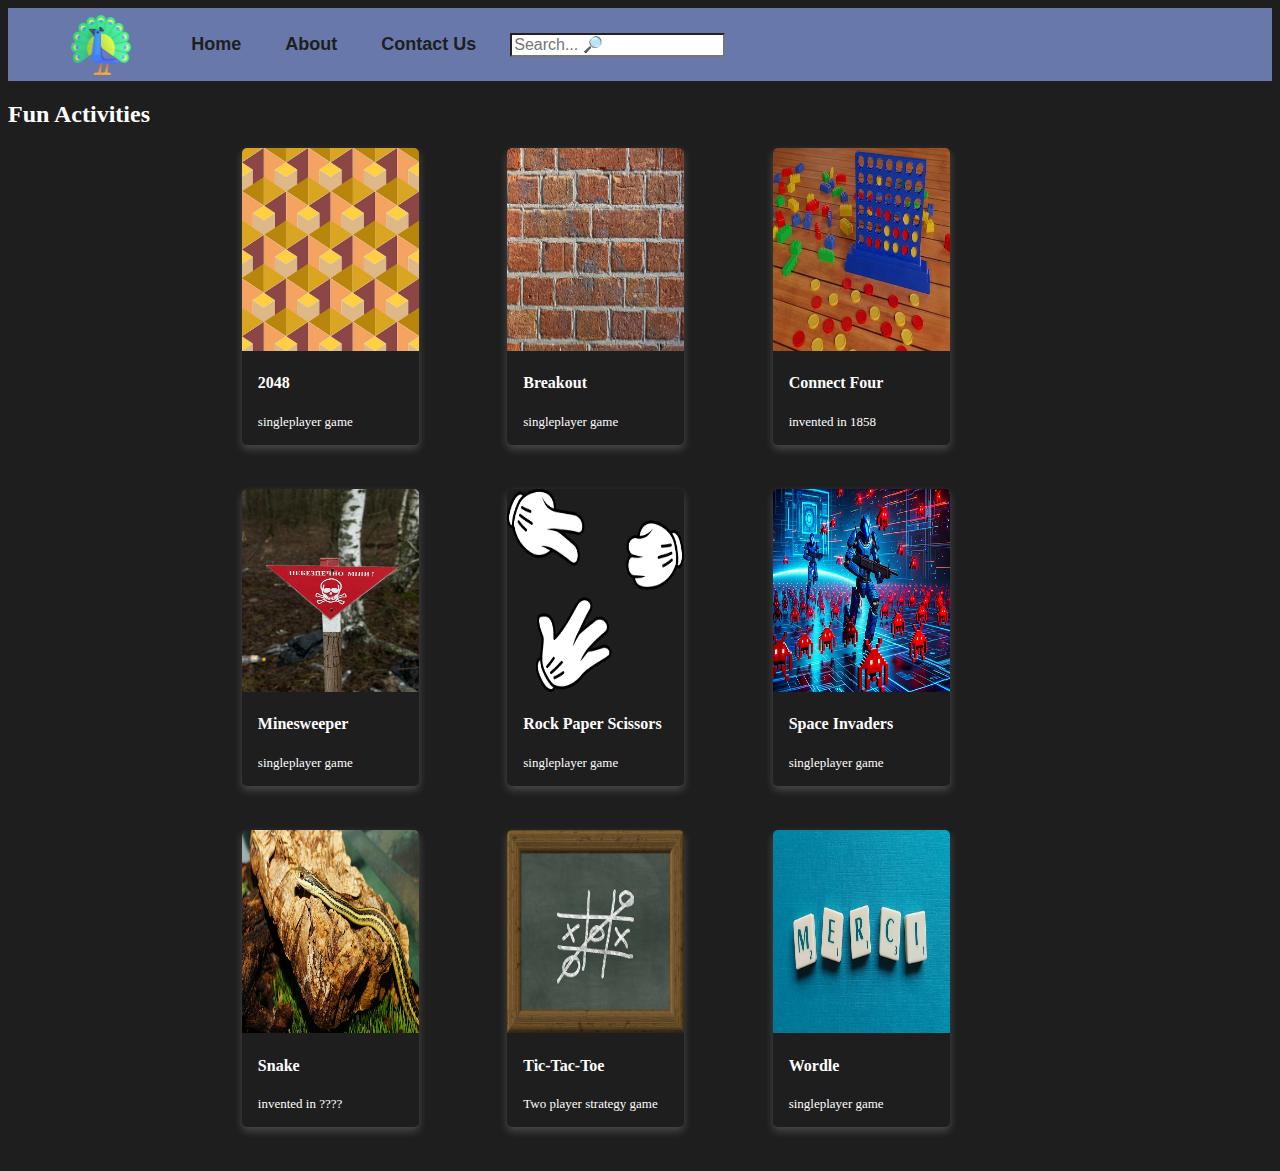
<file: index.html>
<html lang="en">
    <head>
        <meta charset="UTF-8">
        <meta name="viewport" content="width=device-width, initial-scale=1.0">
        <link rel="stylesheet" href="style.css">
        <title>Neat Math Games</title>        
    </head>
    <body>
        <!-- #region navigation bar -->
        <div class="navigationH">
            <nav>
                <a href="./index.html">
                    <img src="assets/peacock.png" class="logo">
                </a>
                <ul>
                    <li><a href="./index.html">Home</a></li>
                    <li><a href="">About</a></li>
                    <!-- <li><a href="">PokeDex</a></li> -->
                    <li><a href="">Contact Us</a></li>
                    <li>
                        <input type="search" id="search" class="navSearch" placeholder="Search... &#128270" list="searchBar">
                            <datalist id="searchBar">
                                <option value="Tic Tac Toe">Tic-Tac-Toe</option>
                                <option value="Rock Paper Scissors">Rock Paper Scissors</option>
                                <option value="Minesweeper">Minesweeper</option>
                                <option value="Connect 4">Connect 4</option>
                                <option value="Calculator">Calculator</option>
                            </datalist>
                    </li>
                    <!-- <button type="button" onclick="toggleDarkMode()" id="darkModeB"><span></span></button>
                     &#127773 / &#127761 -->

                </ul>
            </nav>
        </div>
        <!-- #endregion -->

        <div class="gamesCategory">
            <h2>Fun Activities </h2>
        </div>

        <!-- #region games/activities -->
        <div class="gamesGrid">

            <div class="gameCardColumn">
                <a href="Modules/2048/2048.html">
                    <img src="assets/gameCards/2048.jpg" alt="Avatar">
                </a>    
                <div class="gameContainer">
                    <h4><b>2048</b></h4>
                    <p>singleplayer game</p>
                </div>
            </div>

            <div class="gameCardColumn">
                <a href="Modules/Breakout/breakout.html">
                    <img src="assets/gameCards/breakout.jpg" alt="Avatar">
                </a>    
                <div class="gameContainer">
                    <h4><b>Breakout</b></h4>
                    <p>singleplayer game</p>
                </div>
            </div>

            <div class="gameCardColumn">
                <a href="Modules/ConnectFour/connectFour.html">
                    <img src="assets/gameCards/connectFour02.jpg" alt="Avatar">
                </a>    
                <div class="gameContainer">
                    <h4><b>Connect Four</b></h4>
                    <p>invented in 1858</p>
                </div>
            </div>

            <div class="gameCardColumn">
                <a href="Modules/Minesweeper/Minesweeper.html">
                    <img src="assets/gameCards/Minesweeper.jpg" alt="Avatar">
                </a>    
                <div class="gameContainer">
                    <h4><b>Minesweeper</b></h4>
                    <p>singleplayer game</p>
                </div>
            </div>

            <div class="gameCardColumn">
                <a href="Modules/RockPaperScissors/rockpaperscissors.html">
                    <img src="assets/gameCards/rockPaperScissors02.png" alt="Avatar">
                </a>    
                <div class="gameContainer">
                    <h4><b>Rock Paper Scissors</b></h4>
                    <p>singleplayer game</p>
                </div>
            </div>

            <div class="gameCardColumn">
                <a href="Modules/SpaceInvaders/spaceInvaders.html">
                    <img src="assets/gameCards/spaceInvaders.png" alt="Avatar">
                </a>    
                <div class="gameContainer">
                    <h4><b>Space Invaders</b></h4>
                    <p>singleplayer game</p>
                </div>
            </div>
            
            <div class="gameCardColumn">
                <a href="Modules/Snake/snake.html">
                    <img src="assets/gameCards/snake.jpg" alt="Avatar">
                </a>    
                <div class="gameContainer">
                    <h4><b>Snake</b></h4>
                    <p>invented in ????</p>
                </div>
            </div>

            <div class="gameCardColumn">
                <a href="Modules/TicTacToe/tictactoe.html">
                    <img src="assets/gameCards/tictactoe02.jpg" alt="Avatar">
                </a>    
                <div class="gameContainer">
                    <h4><b>Tic-Tac-Toe</b></h4>
                    <p>Two player strategy game</p>
                </div>
            </div>

            <div class="gameCardColumn">
                <a href="Modules/Wordle/wordle.html">
                    <img src="assets/gameCards/Wordle02.jpg" alt="Avatar">
                </a>    
                <div class="gameContainer">
                    <h4><b>Wordle</b></h4>
                    <p>singleplayer game</p>
                </div>
            </div>

        </div>
        <!-- #endregion -->

        <script>
            //how to apply to every page?
            function toggleDarkMode(){

                //update the button class
                var darkModeB = document.getElementById("darkModeB");
                darkModeB.classList.toggle("active");
                
                //update the page colors
                var element = document.body;
                element.classList.toggle("light-mode");
            }
        </script>
    </body>
</html>
</file>
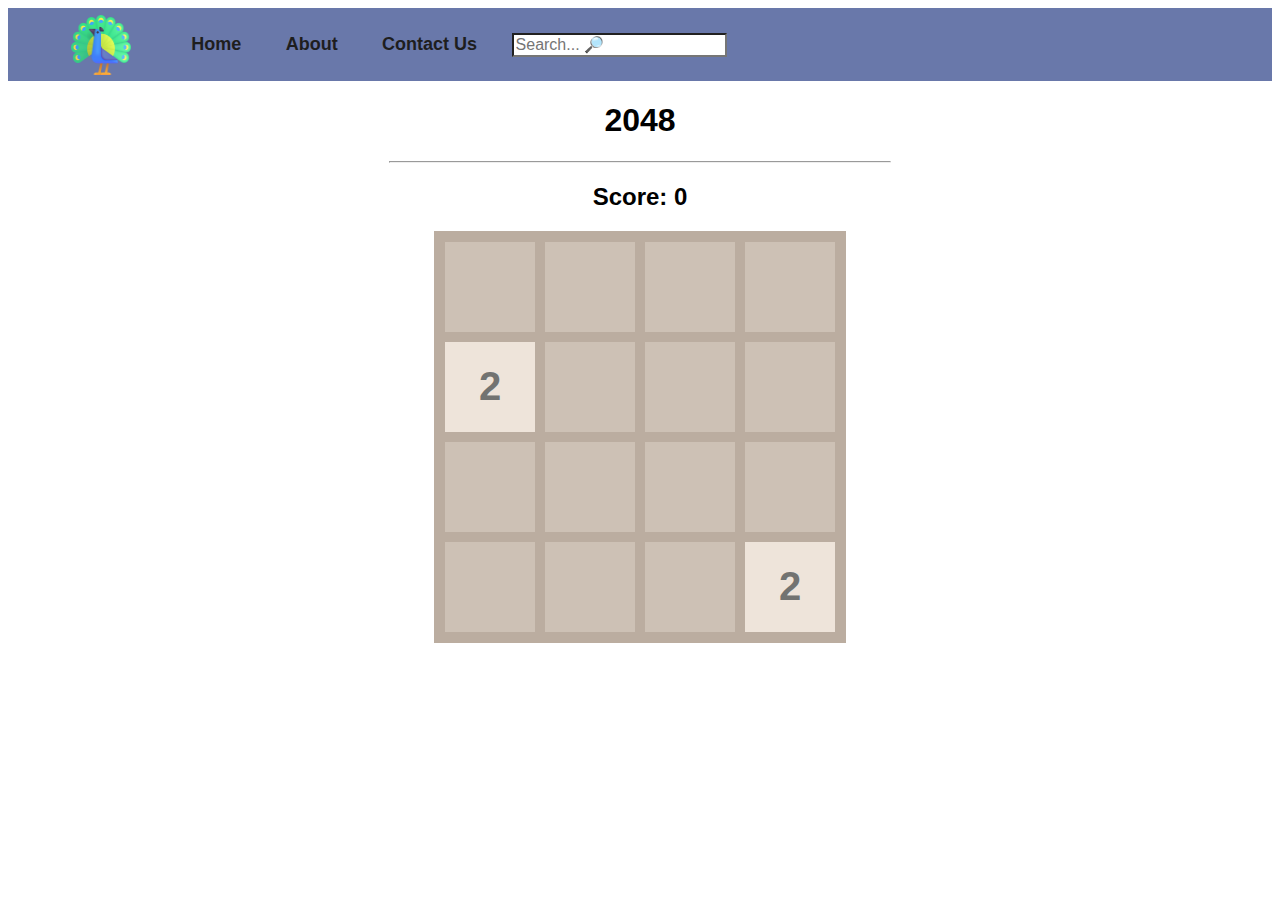
<file: Modules/2048/2048.html>
<html lang="en">
    <head>
        <meta charset="UTF-8">
        <meta name="viewport" content="width=device-width, initial-scale=1.0">
        <link rel="stylesheet" href="2048.css">
        <script src="2048.js"></script>
        <title>2048</title>        
    </head>
    <body>
        <!-- #region navigation bar -->
        <div class="navigationH">
            <nav>
                <a href="../../index.html">
                    <img src="../../assets/peacock.png" class="logo">
                </a>
                <ul>
                    <li><a href="../../index.html">Home</a></li>
                    <li><a href="">About</a></li>
                    <!-- <li><a href="">PokeDex</a></li> -->
                    <li><a href="">Contact Us</a></li>
                    <li>
                        <input type="search" id="search" class="navSearch" placeholder="Search... &#128270" list="searchBar">
                            <datalist id="searchBar">
                                <option value="Tic Tac Toe">Tic-Tac-Toe</option>
                                <option value="Rock Paper Scissors">Rock Paper Scissors</option>
                                <option value="Pong">Pong</option>
                                <option value="Connect 4">Connect 4</option>
                                <option value="Calculator">Calculator</option>
                            </datalist>
                    </li>
                    <!-- <button type="button" onclick="toggleDarkMode()" id="darkModeB"><span></span></button>
                     &#127773 / &#127761 -->
                </ul>
            </nav>
        </div>
        <!-- #endregion -->


        <h1>2048</h1>
        <hr>
        <h2>Score: <span id="score">0</span></h2>
        <div id="board">
        </div>
    </body>    
</html>
</file>
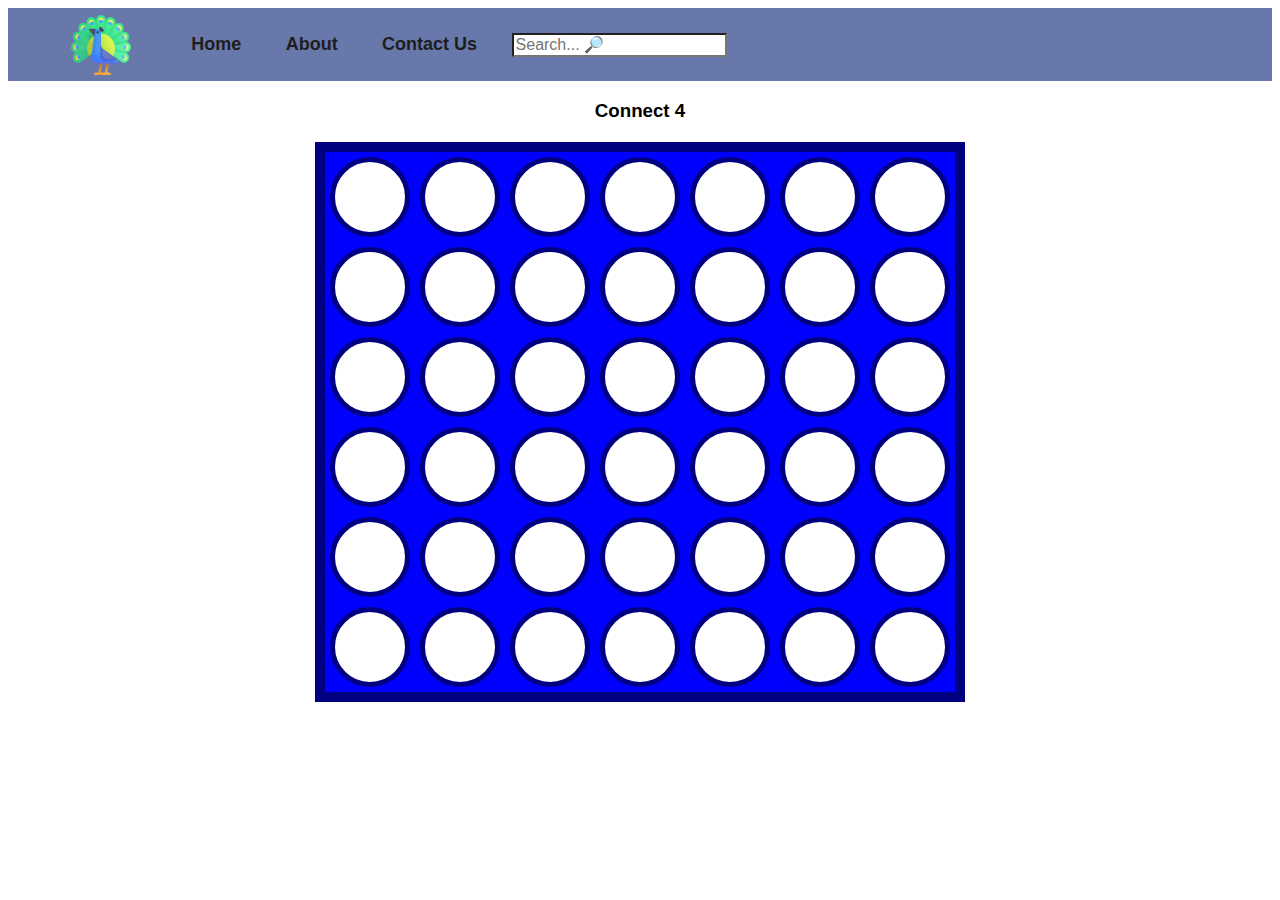
<file: Modules/ConnectFour/connectFour.html>
<html>
    <head>
        <meta charset="UTF-8">
        <meta http-equiv="X-UA-Compatible" content="IE=edge">
        <meta name="viewport" content="width=device-width, initial-scale=1.0, user-scalable=no">
        <title>Connect 4</title>
        <link rel="stylesheet" href="connectFour.css">
        <script src="connectFour.js"></script>
    </head>
    <body>

        <!-- #region navigation bar -->
        <div class="navigationH">
            <nav>
                <a href="../../index.html">
                    <img src="../../assets/peacock.png" class="logo">
                </a>
                <ul>
                    <li><a href="../../index.html">Home</a></li>
                    <li><a href="">About</a></li>
                    <!-- <li><a href="">PokeDex</a></li> -->
                    <li><a href="">Contact Us</a></li>
                    <li>
                        <input type="search" id="search" class="navSearch" placeholder="Search... &#128270" list="searchBar">
                            <datalist id="searchBar">
                                <option value="Tic Tac Toe">Tic-Tac-Toe</option>
                                <option value="Rock Paper Scissors">Rock Paper Scissors</option>
                                <option value="Minesweeper">Minesweeper</option>
                                <option value="Connect 4">Connect 4</option>
                                <option value="Calculator">Calculator</option>
                            </datalist>
                    </li>
                    <!-- <button type="button" onclick="toggleDarkMode()" id="darkModeB"><span></span></button>
                     &#127773 / &#127761 -->

                </ul>
            </nav>
        </div>
        <!-- #endregion -->


        <h3>Connect 4</h3>
        <h2 id="winner"></h2>
        <div id="board"></div>
    </body>
</html>
</file>
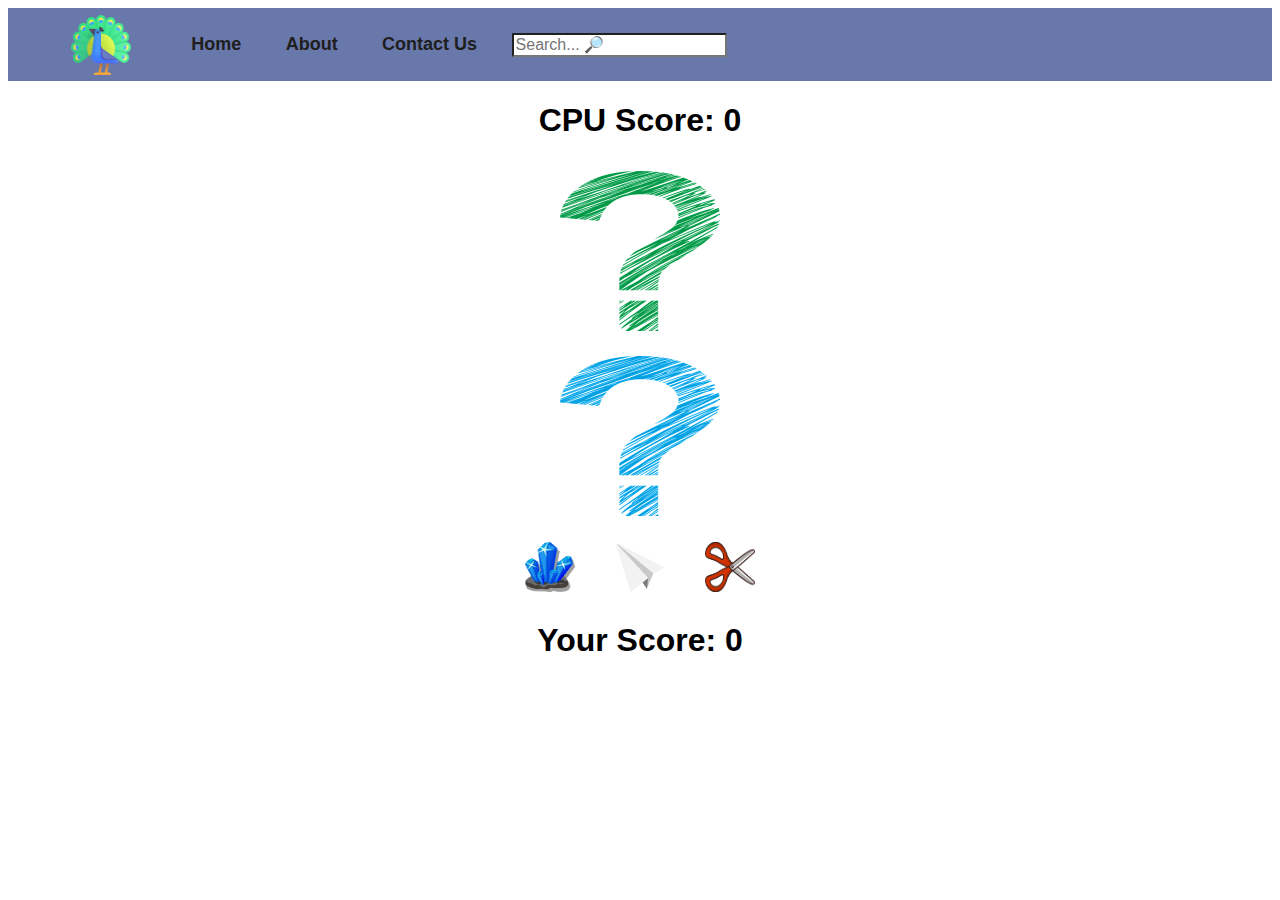
<file: Modules/RockPaperScissors/rockpaperscissors.html>
<html>
    <head>
        <meta charset="UTF-8">
        <meta name="viewport" content="width=device-width, initial-scale=1.0">
        <title>Rock Paper Scissors</title>
        <link rel="stylesheet" href="rockpaperscissors.css">
        <script src="rockpaperscissors.js"></script>
    </head>

    <body>

                <!-- #region navigation bar -->
        <div class="navigationH">
            <nav>
                <a href="../../index.html">
                    <img src="../../assets/peacock.png" class="logo">
                </a>
                <ul>
                    <li><a href="../../index.html">Home</a></li>
                    <li><a href="">About</a></li>
                    <!-- <li><a href="">PokeDex</a></li> -->
                    <li><a href="">Contact Us</a></li>
                    <li>
                        <input type="search" id="search" placeholder="Search... &#128270" list="searchBar">
                            <datalist id="searchBar">
                                <option value="Tic Tac Toe">Tic-Tac-Toe</option>
                                <option value="Rock Paper Scissors">Rock Paper Scissors</option>
                                <option value="Pong">Pong</option>
                                <option value="Connect 4">Connect 4</option>
                                <option value="Calculator">Calculator</option>
                            </datalist>
                    </li>
                    <!-- <button type="button" onclick="toggleDarkMode()" id="darkModeB"><span></span></button>
                     &#127773 / &#127761 -->

                </ul>
            </nav>
        </div>
        <!-- #endregion -->



        <h1 id="opponent-score">CPU Score: 0</h1>
        <img id="opponent-choice" src="../../assets/questionMark1.png">
        <br>
        <img id="your-choice" src="../../assets/questionMark2.png">
        <div id="choices">
        </div>
        <h1 id="your-score">Your Score: 0</h1>
    </body>
</html>
</file>
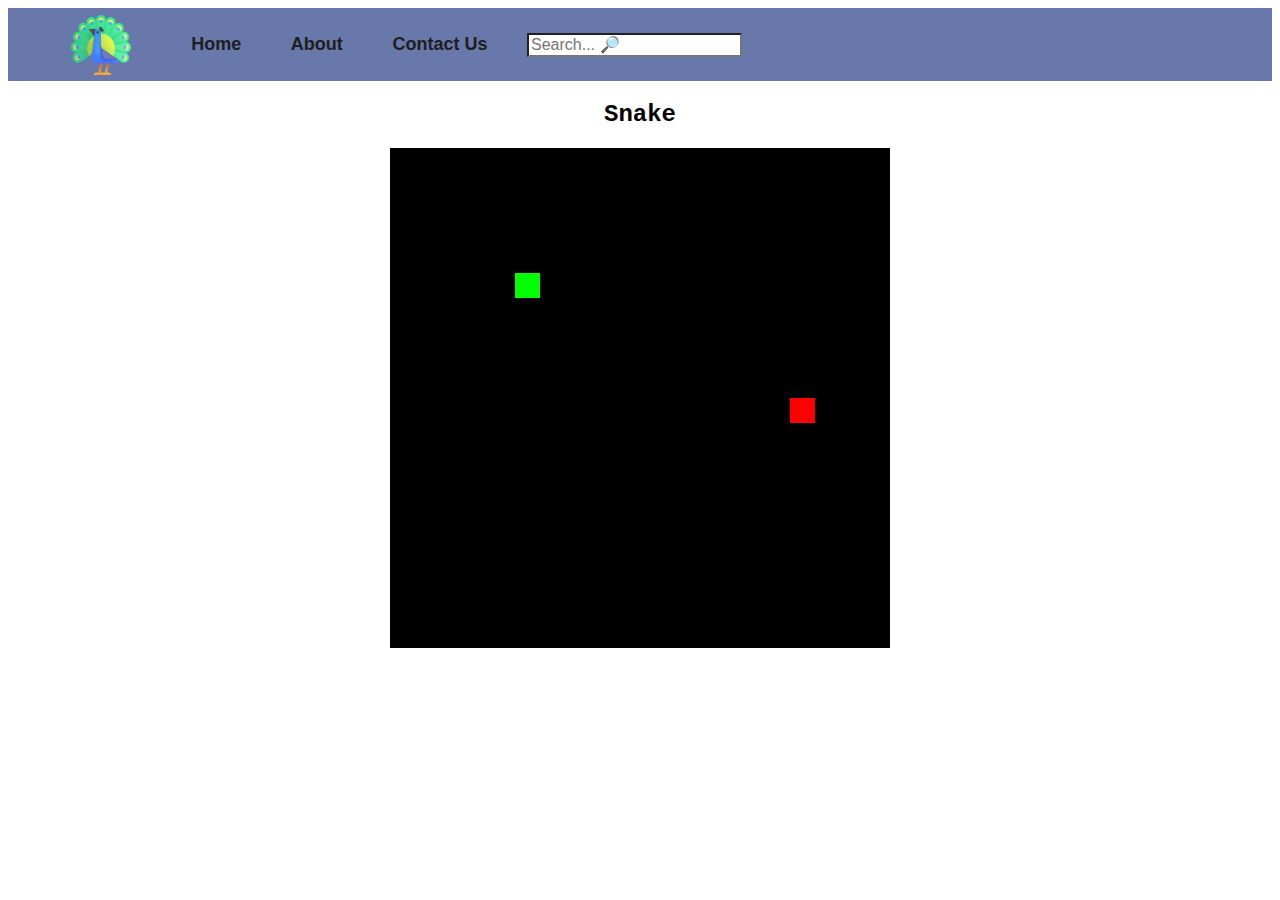
<file: Modules/Snake/snake.html>
<html>
    <head>
        <meta charset="UTF-8">
        <meta name="viewport", content="width=device-width, initial-scale=1.0">
        <title>Snake</title>
        <link rel="stylesheet" href="snake.css">
        <script src="snake.js"></script>
    </head>

    <body>

        <!-- #region navigation bar -->
        <div class="navigationH">
            <nav>
                <a href="../../index.html">
                    <img src="../../assets/peacock.png" class="logo">
                </a>
                <ul>
                    <li><a href="../../index.html">Home</a></li>
                    <li><a href="">About</a></li>
                    <!-- <li><a href="">PokeDex</a></li> -->
                    <li><a href="">Contact Us</a></li>
                    <li>
                        <input type="search" id="search" class="navSearch" placeholder="Search... &#128270" list="searchBar">
                            <datalist id="searchBar">
                                <option value="Tic Tac Toe">Tic-Tac-Toe</option>
                                <option value="Rock Paper Scissors">Rock Paper Scissors</option>
                                <option value="Minesweeper">Minesweeper</option>
                                <option value="Connect 4">Connect 4</option>
                                <option value="Calculator">Calculator</option>
                            </datalist>
                    </li>
                    <!-- <button type="button" onclick="toggleDarkMode()" id="darkModeB"><span></span></button>
                     &#127773 / &#127761 -->

                </ul>
            </nav>
        </div>
        <!-- #endregion -->

        
        <h2>Snake</h2>
        <canvas id="board"></canvas>
    </body>
</html>
</file>
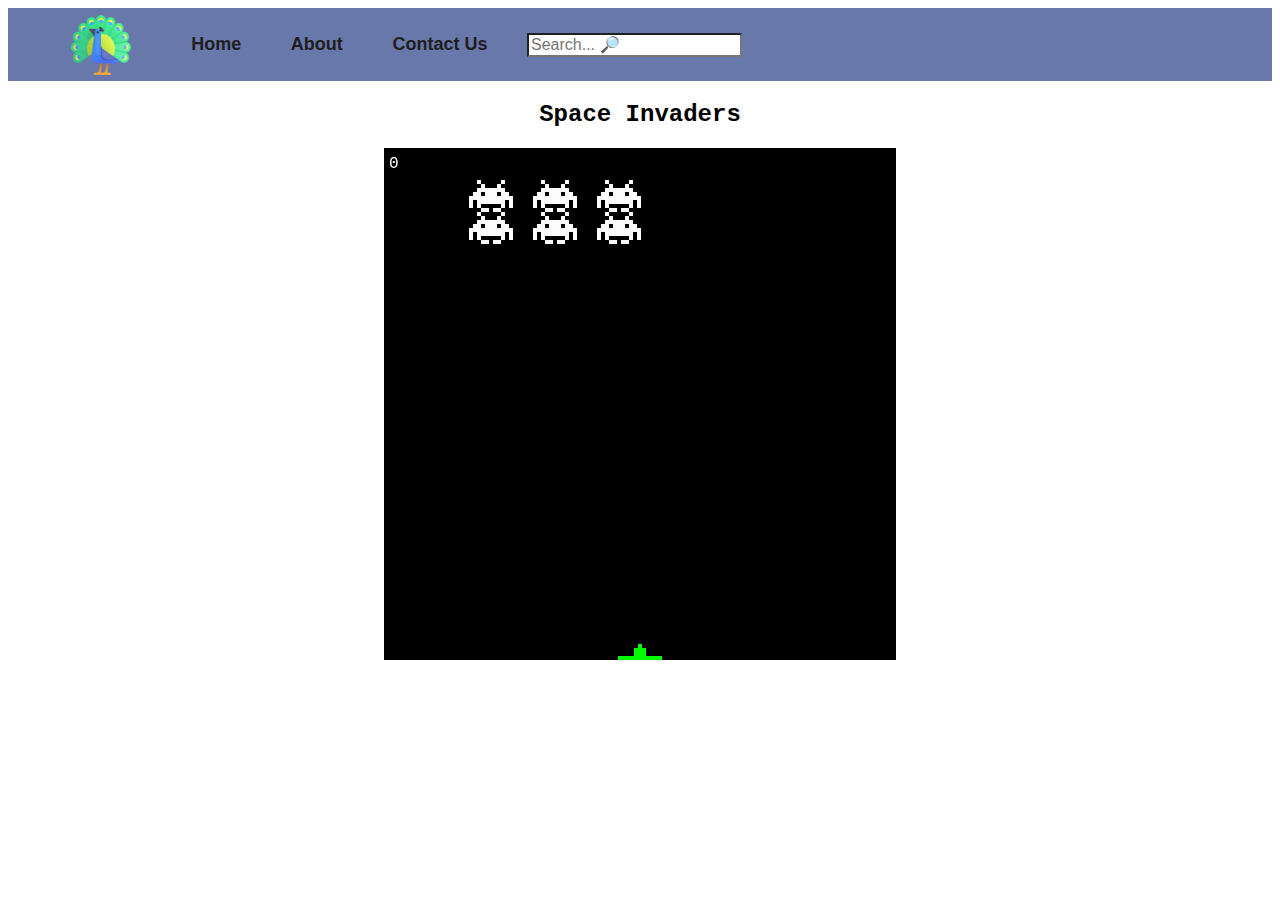
<file: Modules/SpaceInvaders/spaceInvaders.html>
<html>
    <head>
        <meta charset="UTF-8">
        <meta name="viewport", content="width=device-width, initial-scale=1.0">
        <title>Space Invaders</title>
        <link rel="stylesheet" href="spaceInvaders.css">
        <script src="spaceInvaders.js"></script>
    </head>
    <body>

        <!-- #region navigation bar -->
        <div class="navigationH">
            <nav>
                <a href="../../index.html">
                    <img src="../../assets/peacock.png" class="logo">
                </a>
                <ul>
                    <li><a href="../../index.html">Home</a></li>
                    <li><a href="">About</a></li>
                    <!-- <li><a href="">PokeDex</a></li> -->
                    <li><a href="">Contact Us</a></li>
                    <li>
                        <input type="search" id="search" class="navSearch" placeholder="Search... &#128270" list="searchBar">
                            <datalist id="searchBar">
                                <option value="Tic Tac Toe">Tic-Tac-Toe</option>
                                <option value="Rock Paper Scissors">Rock Paper Scissors</option>
                                <option value="Minesweeper">Minesweeper</option>
                                <option value="Connect 4">Connect 4</option>
                                <option value="Calculator">Calculator</option>
                            </datalist>
                    </li>
                    <!-- <button type="button" onclick="toggleDarkMode()" id="darkModeB"><span></span></button>
                     &#127773 / &#127761 -->

                </ul>
            </nav>
        </div>
        <!-- #endregion -->


        <h2>Space Invaders</h2>
        <canvas id="board"></canvas>
    </body>
</html>
</file>
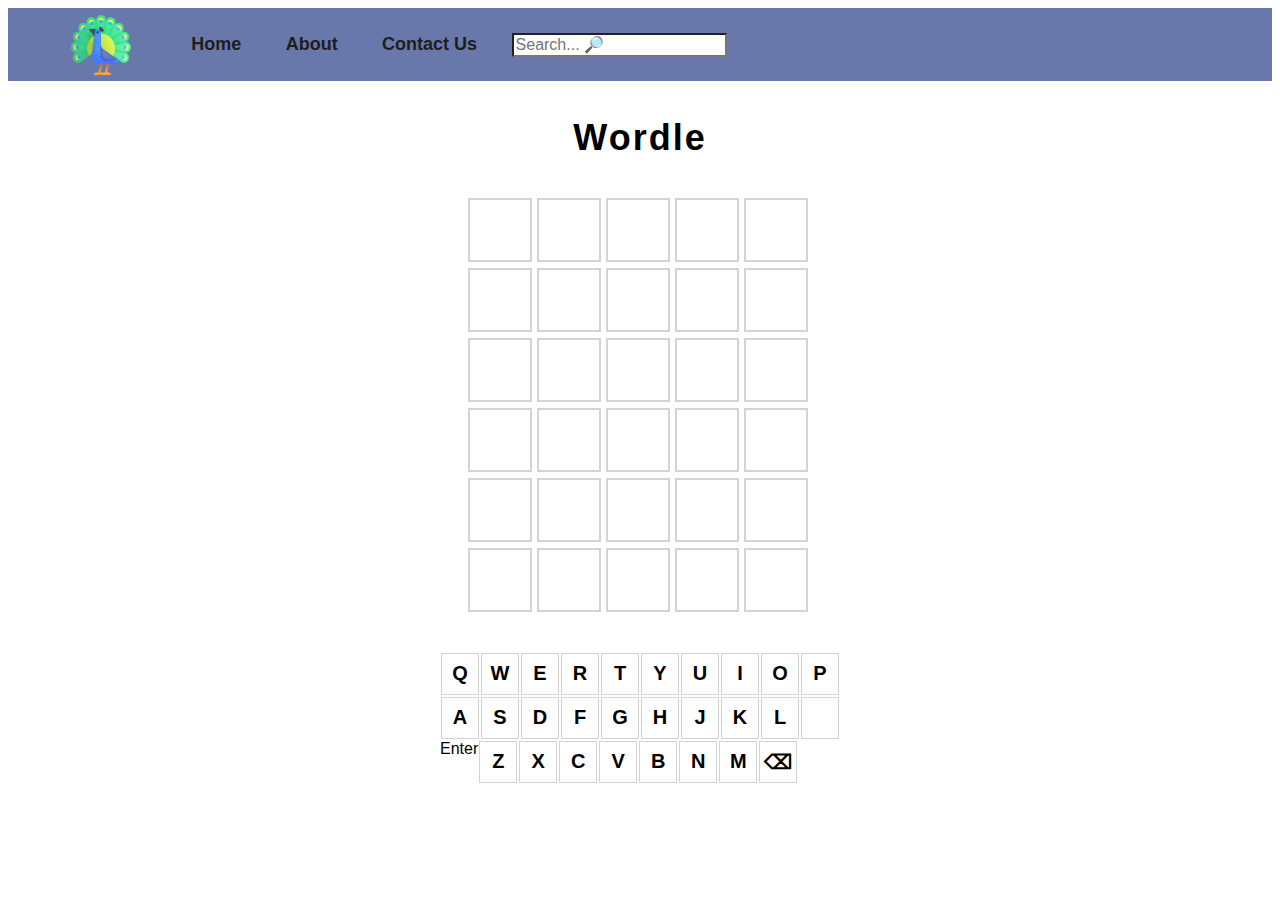
<file: Modules/Wordle/wordle.html>
<html>
    <head>
        <meta charset="UTF-8">
        <meta name="viewport" content="width=device-width, initial-scale=1.0">
        <link rel="stylesheet" href="wordle.css">
        <script src="wordle.js"></script>
        <title>Wordle</title>
    </head>
    <body>

        <!-- #region navigation bar -->
        <div class="navigationH">
            <nav>
                <a href="../../index.html">
                    <img src="../../assets/peacock.png" class="logo">
                </a>
                <ul>
                    <li><a href="../../index.html">Home</a></li>
                    <li><a href="">About</a></li>
                    <!-- <li><a href="">PokeDex</a></li> -->
                    <li><a href="">Contact Us</a></li>
                    <li>
                        <input type="search" id="search" class="navSearch" placeholder="Search... &#128270" list="searchBar">
                            <datalist id="searchBar">
                                <option value="Tic Tac Toe">Tic-Tac-Toe</option>
                                <option value="Rock Paper Scissors">Rock Paper Scissors</option>
                                <option value="Minesweeper">Minesweeper</option>
                                <option value="Connect 4">Connect 4</option>
                                <option value="Calculator">Calculator</option>
                            </datalist>
                    </li>
                    <!-- <button type="button" onclick="toggleDarkMode()" id="darkModeB"><span></span></button>
                     &#127773 / &#127761 -->

                </ul>
            </nav>
        </div>
        <!-- #endregion -->

        <h3 id="title">Wordle</h3>
        <div id="board">
        </div>
        <br>

        <h3 id="answer"></h3>
    </body>
</html>
</file>
<file: style.css>
body {
    background-color: rgb(30, 30, 30);
    color: white;
}

.navigationH {
    background: rgb(105, 120, 170);
    width: 100%;
    color: #fff;
    position: relative;
}

nav {
    display: flex;
    align-items: center;
    padding: 0px 5%;
}

nav .logo {
    width: 60px;
    height: 60px;
    cursor: pointer;
}

nav input {
    font-size: 1rem;
}

.navSearch {
    background-color: white;
    color: rgb(30, 30, 30);
}

nav ul li a {
    display: block;
    color: rgb(30, 30, 30);
    text-decoration: none;
    font-family: Arial;
    font-weight: bold;
    font-size: 18px;
    padding: 10px;
}

nav ul li a:hover {
    background-color: rgb(30, 30, 30);
    color: white;
    border-radius: 10px;
}

nav ul {
    flex: 1;
    text-align: left;
}

nav ul li {
    display: inline-block;
    list-style: none;
    margin: 0 10px;
}

nav ul button {
    /* background: #efefef; */
    background: green;
    height: 20px;
    width: 35px;
    border-radius: 60px;
    border: 0;
    margin-left: 20px;
    margin-right: 20px;
    outline: 0;
    cursor: pointer;
}

nav button span {
    display: block;
    background: #999;
    height: 13px;
    width: 13px;
    border-radius: 50%;
    margin-left: 15px;
}

.active {
    background: #efefef;
}

.active span {
    background: #999;
    margin-left: 0px;
}

.dark-mode {
    background-color: rgb(30, 30, 30);
    color: white;
}

.light-mode {
    background-color: rgb(230, 230, 230);
    color: black;
}

.search-wrapper {
    display: flex;
    flex-direction: row;
    gap: .25rem;
}

.gamesGrid {
    margin: 0px auto;
    width: 70%;
}

.gameCardColumn {
    float: left;
    width: 20%;
    margin: 0px 5% 5%;
    box-shadow: 0 4px 8px 0 rgba(255, 255, 255, 0.2);
    transition: 0.3s;
    border-radius: 5px;
}

.gameCardColumn:hover {
    box-shadow: 0 8px 16px rgba(255, 255, 255, 0.2);;
}

.gameCardColumn img {
    width: 100%;
    height: 23%;
    border-radius: 5px 5px 0 0;
}

.gameContainer {
    padding: 2px 16px;
}

.gameContainer p {
    font-size: 13px;
}
</file>
<file: Modules/2048/2048.css>
body {
    font-family: Arial, Helvetica, sans-serif;
    text-align: center;
}

hr {
    width: 500px;
}

#board {
    background-color: #cdc1b5;
    border: 6px solid #bbada0;
    width: 400px;
    height: 400px;
    display: flex;
    flex-wrap: wrap;
    margin: 0 auto;
}

.tile {
    align-items: center;
    justify-content: center;
    display: flex;
    width: 90px;
    height: 90px;
    border: 5px solid #bbada0;
    font-weight: bold;
    font-size: 40px;
}


.x2 {
    background-color: #eee4da;
    color: #727371;
}

.x4 {
    background-color: #ece0ca;
    color: #727371;
}

.x8 {
    background-color: #f4b17a;
    color: white;
}

.x16 {
    background-color: #f59575;
    color: white;
}

.x32 {
    background-color: #f57c5f;
    color: white;
}

.x64 {
    background-color: #f65d3b;
    color: white;
}

.x128 {
    background-color: #edce71;
    color: white;
}

.x256{
    background-color: #edcc63;
    color: white;
}

.x512 {
    background-color: #edc651;
    color: white;
}

.x1024 {
    background-color: #eec744;
    color: white;
}

.x2048 {
    background-color: #ecc230;
    color: white;
}

.x4096 {
    background-color: #fe3d3d;
    color: white;
}

.x8192 {
    background-color: #ff2020;
    color: white;
}


















/* from home page */

.navigationH {
    background: rgb(105, 120, 170);
    width: 100%;
    color: #fff;
    position: relative;
}

nav {
    display: flex;
    align-items: center;
    padding: 0px 5%;
}

nav .logo {
    width: 60px;
    height: 60px;
    cursor: pointer;
}

nav input {
    font-size: 1rem;
}

.navSearch {
    background-color: white;
    color: rgb(30, 30, 30);
}

nav ul li a {
    display: block;
    color: rgb(30, 30, 30);
    text-decoration: none;
    font-family: Arial;
    font-weight: bold;
    font-size: 18px;
    padding: 10px;
}

nav ul li a:hover {
    background-color: rgb(30, 30, 30);
    color: white;
    border-radius: 10px;
}

nav ul {
    flex: 1;
    text-align: left;
}

nav ul li {
    display: inline-block;
    list-style: none;
    margin: 0 10px;
}

nav ul button {
    /* background: #efefef; */
    background: green;
    height: 20px;
    width: 35px;
    border-radius: 60px;
    border: 0;
    margin-left: 20px;
    margin-right: 20px;
    outline: 0;
    cursor: pointer;
}

nav button span {
    display: block;
    background: #999;
    height: 13px;
    width: 13px;
    border-radius: 50%;
    margin-left: 15px;
}

.active {
    background: #efefef;
}

.active span {
    background: #999;
    margin-left: 0px;
}

.dark-mode {
    background-color: rgb(30, 30, 30);
    color: white;
}

.light-mode {
    background-color: rgb(230, 230, 230);
    color: black;
}

.search-wrapper {
    display: flex;
    flex-direction: row;
    gap: .25rem;
}

.gamesGrid {
    margin: 0px auto;
    width: 70%;
}

.gameCardColumn {
    float: left;
    width: 20%;
    margin: 0px 5% 5%;
    box-shadow: 0 4px 8px 0 rgba(255, 255, 255, 0.2);
    transition: 0.3s;
    border-radius: 5px;
}

.gameCardColumn:hover {
    box-shadow: 0 8px 16px rgba(255, 255, 255, 0.2);;
}

.gameCardColumn img {
    width: 100%;
    height: 23%;
    border-radius: 5px 5px 0 0;
}

.gameContainer {
    padding: 2px 16px;
}
</file>
<file: Modules/ConnectFour/connectFour.css>
body {
    font-family: Arial, Helvetica, sans-serif;
    text-align: center;
}

#board {
    height: 540px;
    width: 630px;
    background-color: blue;
    display: flex;
    flex-wrap: wrap;
    border: 10px solid navy;
    margin: 0 auto;
}

.tile {
    height: 70px;
    width: 70px;
    background-color: white;
    border: 5px solid navy;
    border-radius: 50%;
    margin: 5px;
}

.red-piece {
    background-color: red;
}

.yellow-piece {
    background-color: yellow;
}









/* from home page */

.navigationH {
    background: rgb(105, 120, 170);
    width: 100%;
    color: #fff;
    position: relative;
}

nav {
    display: flex;
    align-items: center;
    padding: 0px 5%;
}

nav .logo {
    width: 60px;
    height: 60px;
    cursor: pointer;
}

nav input {
    font-size: 1rem;
}

.navSearch {
    background-color: white;
    color: rgb(30, 30, 30);
}

nav ul li a {
    display: block;
    color: rgb(30, 30, 30);
    text-decoration: none;
    font-family: Arial;
    font-weight: bold;
    font-size: 18px;
    padding: 10px;
}

nav ul li a:hover {
    background-color: rgb(30, 30, 30);
    color: white;
    border-radius: 10px;
}

nav ul {
    flex: 1;
    text-align: left;
}

nav ul li {
    display: inline-block;
    list-style: none;
    margin: 0 10px;
}

nav ul button {
    /* background: #efefef; */
    background: green;
    height: 20px;
    width: 35px;
    border-radius: 60px;
    border: 0;
    margin-left: 20px;
    margin-right: 20px;
    outline: 0;
    cursor: pointer;
}

nav button span {
    display: block;
    background: #999;
    height: 13px;
    width: 13px;
    border-radius: 50%;
    margin-left: 15px;
}

.active {
    background: #efefef;
}

.active span {
    background: #999;
    margin-left: 0px;
}

.dark-mode {
    background-color: rgb(30, 30, 30);
    color: white;
}

.light-mode {
    background-color: rgb(230, 230, 230);
    color: black;
}

.search-wrapper {
    display: flex;
    flex-direction: row;
    gap: .25rem;
}

.gamesGrid {
    margin: 0px auto;
    width: 70%;
}

.gameCardColumn {
    float: left;
    width: 20%;
    margin: 0px 5% 5%;
    box-shadow: 0 4px 8px 0 rgba(255, 255, 255, 0.2);
    transition: 0.3s;
    border-radius: 5px;
}

.gameCardColumn:hover {
    box-shadow: 0 8px 16px rgba(255, 255, 255, 0.2);;
}

.gameCardColumn img {
    width: 100%;
    height: 23%;
    border-radius: 5px 5px 0 0;
}

.gameContainer {
    padding: 2px 16px;
}
</file>
<file: Modules/RockPaperScissors/rockpaperscissors.css>
body {
    font-family: Arial, Helvetica, sans-serif;
    text-align: center;
}

#opponent-choice {
    width: 160px;
    height: 160px;
    margin-top: 10px;
}

#your-choice {
    width: 160px;
    height: 160px;
    margin-top: 25px;
}

#choices {
    width: 75%;
    height: 60px;
    margin: 25px auto 0;
}

#choices img {
    border: 1px solid #ffffff;
    border-radius: 8px;
    cursor: pointer;
    margin: 0 2%;
    width: 50px;
    height: 50px;
}
















/* from home page */

.navigationH {
    background: rgb(105, 120, 170);
    width: 100%;
    color: #fff;
    position: relative;
}

nav {
    display: flex;
    align-items: center;
    padding: 0px 5%;
}

nav .logo {
    width: 60px;
    height: 60px;
    cursor: pointer;
}

nav input {
    font-size: 1rem;
    background-color: white;
    color: black;
}

.navSearch {
    background-color: white;
    color: rgb(30, 30, 30);
}

nav ul li a {
    display: block;
    color: rgb(30, 30, 30);
    text-decoration: none;
    font-family: Arial;
    font-weight: bold;
    font-size: 18px;
    padding: 10px;
}

nav ul li a:hover {
    background-color: rgb(30, 30, 30);
    color: white;
    border-radius: 10px;
}

nav ul {
    flex: 1;
    text-align: left;
}

nav ul li {
    display: inline-block;
    list-style: none;
    margin: 0 10px;
}

nav ul button {
    /* background: #efefef; */
    background: green;
    height: 20px;
    width: 35px;
    border-radius: 60px;
    border: 0;
    margin-left: 20px;
    margin-right: 20px;
    outline: 0;
    cursor: pointer;
}

nav button span {
    display: block;
    background: #999;
    height: 13px;
    width: 13px;
    border-radius: 50%;
    margin-left: 15px;
}

.active {
    background: #efefef;
}

.active span {
    background: #999;
    margin-left: 0px;
}

.dark-mode {
    background-color: rgb(30, 30, 30);
    color: white;
}

.light-mode {
    background-color: rgb(230, 230, 230);
    color: black;
}

.search-wrapper {
    display: flex;
    flex-direction: row;
    gap: .25rem;
}

.gamesGrid {
    margin: 0px auto;
    width: 70%;
}

.gameCardColumn {
    float: left;
    width: 20%;
    margin: 0px 5% 5%;
    box-shadow: 0 4px 8px 0 rgba(255, 255, 255, 0.2);
    transition: 0.3s;
    border-radius: 5px;
}

.gameCardColumn:hover {
    box-shadow: 0 8px 16px rgba(255, 255, 255, 0.2);;
}

.gameCardColumn img {
    width: 100%;
    height: 23%;
    border-radius: 5px 5px 0 0;
}

.gameContainer {
    padding: 2px 16px;
}
</file>
<file: Modules/Snake/snake.css>
body {
    font-family: 'Courier New', Courier, monospace;
    text-align: center;
}










/* from home page */

.navigationH {
    background: rgb(105, 120, 170);
    width: 100%;
    color: #fff;
    position: relative;
}

nav {
    display: flex;
    align-items: center;
    padding: 0px 5%;
}

nav .logo {
    width: 60px;
    height: 60px;
    cursor: pointer;
}

nav input {
    font-size: 1rem;
}

.navSearch {
    background-color: white;
    color: rgb(30, 30, 30);
}

nav ul li a {
    display: block;
    color: rgb(30, 30, 30);
    text-decoration: none;
    font-family: Arial;
    font-weight: bold;
    font-size: 18px;
    padding: 10px;
}

nav ul li a:hover {
    background-color: rgb(30, 30, 30);
    color: white;
    border-radius: 10px;
}

nav ul {
    flex: 1;
    text-align: left;
}

nav ul li {
    display: inline-block;
    list-style: none;
    margin: 0 10px;
}

nav ul button {
    /* background: #efefef; */
    background: green;
    height: 20px;
    width: 35px;
    border-radius: 60px;
    border: 0;
    margin-left: 20px;
    margin-right: 20px;
    outline: 0;
    cursor: pointer;
}

nav button span {
    display: block;
    background: #999;
    height: 13px;
    width: 13px;
    border-radius: 50%;
    margin-left: 15px;
}

.active {
    background: #efefef;
}

.active span {
    background: #999;
    margin-left: 0px;
}

.dark-mode {
    background-color: rgb(30, 30, 30);
    color: white;
}

.light-mode {
    background-color: rgb(230, 230, 230);
    color: black;
}

.search-wrapper {
    display: flex;
    flex-direction: row;
    gap: .25rem;
}

.gamesGrid {
    margin: 0px auto;
    width: 70%;
}

.gameCardColumn {
    float: left;
    width: 20%;
    margin: 0px 5% 5%;
    box-shadow: 0 4px 8px 0 rgba(255, 255, 255, 0.2);
    transition: 0.3s;
    border-radius: 5px;
}

.gameCardColumn:hover {
    box-shadow: 0 8px 16px rgba(255, 255, 255, 0.2);;
}

.gameCardColumn img {
    width: 100%;
    height: 23%;
    border-radius: 5px 5px 0 0;
}

.gameContainer {
    padding: 2px 16px;
}
</file>
<file: Modules/SpaceInvaders/spaceInvaders.css>
body {
    font-family: 'Courier New', Courier, monospace;
    text-align: center;
}

#board {
    background-color: black;
}









/* from home page */

.navigationH {
    background: rgb(105, 120, 170);
    width: 100%;
    color: #fff;
    position: relative;
}

nav {
    display: flex;
    align-items: center;
    padding: 0px 5%;
}

nav .logo {
    width: 60px;
    height: 60px;
    cursor: pointer;
}

nav input {
    font-size: 1rem;
}

.navSearch {
    background-color: white;
    color: rgb(30, 30, 30);
}

nav ul li a {
    display: block;
    color: rgb(30, 30, 30);
    text-decoration: none;
    font-family: Arial;
    font-weight: bold;
    font-size: 18px;
    padding: 10px;
}

nav ul li a:hover {
    background-color: rgb(30, 30, 30);
    color: white;
    border-radius: 10px;
}

nav ul {
    flex: 1;
    text-align: left;
}

nav ul li {
    display: inline-block;
    list-style: none;
    margin: 0 10px;
}

nav ul button {
    /* background: #efefef; */
    background: green;
    height: 20px;
    width: 35px;
    border-radius: 60px;
    border: 0;
    margin-left: 20px;
    margin-right: 20px;
    outline: 0;
    cursor: pointer;
}

nav button span {
    display: block;
    background: #999;
    height: 13px;
    width: 13px;
    border-radius: 50%;
    margin-left: 15px;
}

.active {
    background: #efefef;
}

.active span {
    background: #999;
    margin-left: 0px;
}

.dark-mode {
    background-color: rgb(30, 30, 30);
    color: white;
}

.light-mode {
    background-color: rgb(230, 230, 230);
    color: black;
}

.search-wrapper {
    display: flex;
    flex-direction: row;
    gap: .25rem;
}

.gamesGrid {
    margin: 0px auto;
    width: 70%;
}

.gameCardColumn {
    float: left;
    width: 20%;
    margin: 0px 5% 5%;
    box-shadow: 0 4px 8px 0 rgba(255, 255, 255, 0.2);
    transition: 0.3s;
    border-radius: 5px;
}

.gameCardColumn:hover {
    box-shadow: 0 8px 16px rgba(255, 255, 255, 0.2);;
}

.gameCardColumn img {
    width: 100%;
    height: 23%;
    border-radius: 5px 5px 0 0;
}

.gameContainer {
    padding: 2px 16px;
}
</file>
<file: Modules/Wordle/wordle.css>
body {
    font-family: Arial, Helvetica, sans-serif;
    text-align: center;
}

hr {
    width: 500px;
}

#title {
    font-size: 36px;
    font-weight: bold;
    letter-spacing: 2px;
}

#board {
    width: 350px;
    height: 420px;
    display: flex;
    flex-wrap: wrap;
    margin: 0 auto;
    margin-top: 3px;
}

.tile {
    width: 60px;
    height: 60px;
    display: flex;
    border: 2px solid lightgrey;
    margin: 2.5px;
    color: black;
    font-size: 36px;
    font-weight: bold;
    align-items: center;
    justify-content: center;
}

.correct {
    color: white;
    background-color: #6aaa64;
    border-color: white;
}

.present {
    color: white;
    background-color: #c9b458;
    border-color: white;
}

.absent {
    color: white;
    background-color: #787c7e;
    border-color: white;
}

.keyboard-row {
    width: 400px;
    display: flex;
    flex-wrap: wrap;
    margin: 0 auto;
}

.key-tile {
    width: 36px;
    height: 40px;
    display: flex;
    border: 1px solid lightgrey;
    margin: 1px;
    font-size: 20px;
    font-weight: bold;
    align-items: center;
    justify-content: center;
}

.master-key-tile {
    width: 76px;
    height: 40px;
    display: flex;
    border: 1px solid lightgrey;
    margin: 1px;
    font-size: 20px;
    font-weight: bold;
    align-items: center;
    justify-content: center;
}











/* from home page */

.navigationH {
    background: rgb(105, 120, 170);
    width: 100%;
    color: #fff;
    position: relative;
}

nav {
    display: flex;
    align-items: center;
    padding: 0px 5%;
}

nav .logo {
    width: 60px;
    height: 60px;
    cursor: pointer;
}

nav input {
    font-size: 1rem;
}

.navSearch {
    background-color: white;
    color: rgb(30, 30, 30);
}

nav ul li a {
    display: block;
    color: rgb(30, 30, 30);
    text-decoration: none;
    font-family: Arial;
    font-weight: bold;
    font-size: 18px;
    padding: 10px;
}

nav ul li a:hover {
    background-color: rgb(30, 30, 30);
    color: white;
    border-radius: 10px;
}

nav ul {
    flex: 1;
    text-align: left;
}

nav ul li {
    display: inline-block;
    list-style: none;
    margin: 0 10px;
}

nav ul button {
    /* background: #efefef; */
    background: green;
    height: 20px;
    width: 35px;
    border-radius: 60px;
    border: 0;
    margin-left: 20px;
    margin-right: 20px;
    outline: 0;
    cursor: pointer;
}

nav button span {
    display: block;
    background: #999;
    height: 13px;
    width: 13px;
    border-radius: 50%;
    margin-left: 15px;
}

.active {
    background: #efefef;
}

.active span {
    background: #999;
    margin-left: 0px;
}

.dark-mode {
    background-color: rgb(30, 30, 30);
    color: white;
}

.light-mode {
    background-color: rgb(230, 230, 230);
    color: black;
}

.search-wrapper {
    display: flex;
    flex-direction: row;
    gap: .25rem;
}

.gamesGrid {
    margin: 0px auto;
    width: 70%;
}

.gameCardColumn {
    float: left;
    width: 20%;
    margin: 0px 5% 5%;
    box-shadow: 0 4px 8px 0 rgba(255, 255, 255, 0.2);
    transition: 0.3s;
    border-radius: 5px;
}

.gameCardColumn:hover {
    box-shadow: 0 8px 16px rgba(255, 255, 255, 0.2);;
}

.gameCardColumn img {
    width: 100%;
    height: 23%;
    border-radius: 5px 5px 0 0;
}

.gameContainer {
    padding: 2px 16px;
}
</file>
